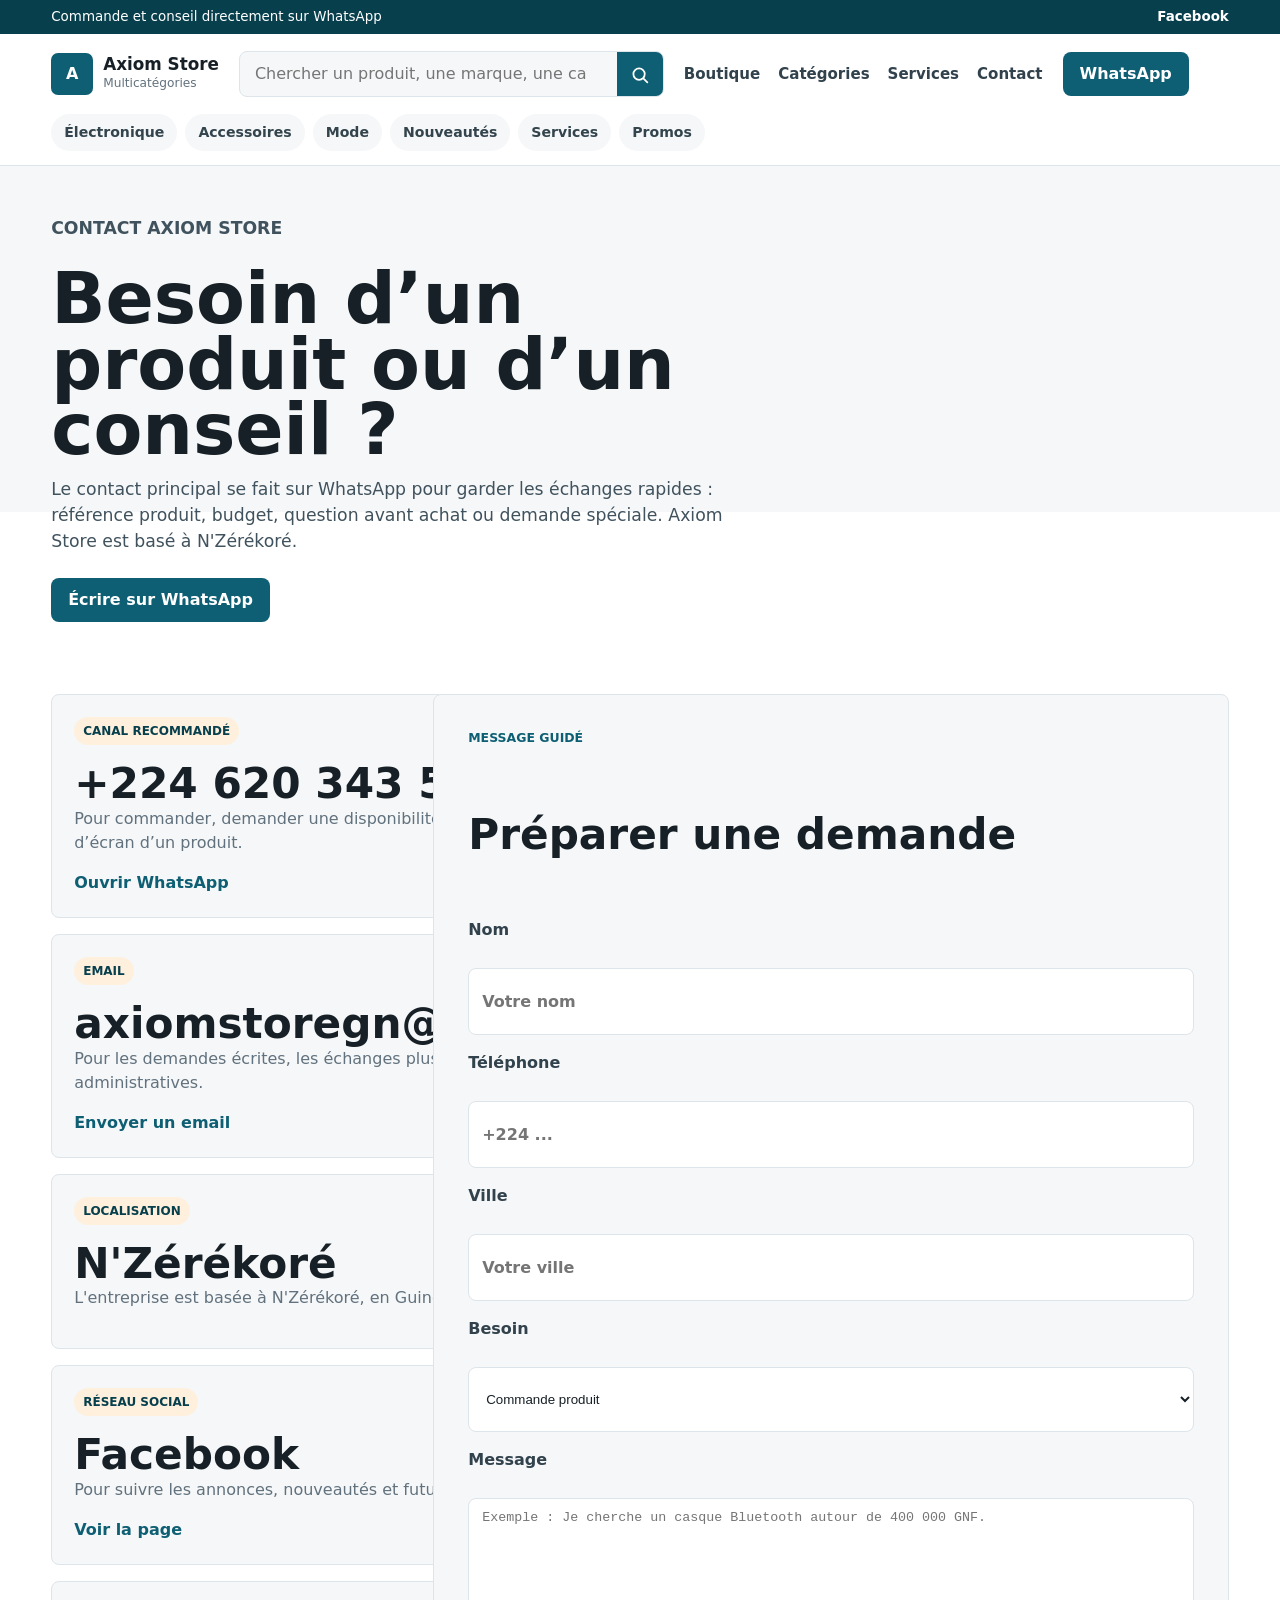
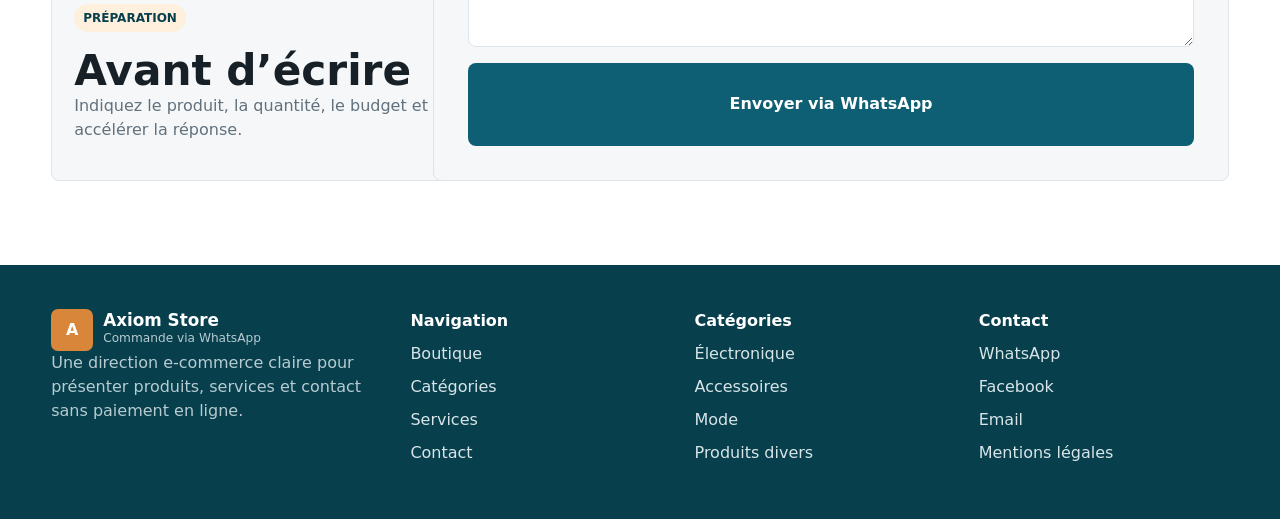
<file: contact/index.html>
<!doctype html>
<html lang="fr">
  <head>
    <meta charset="UTF-8" />
    <meta name="viewport" content="width=device-width, initial-scale=1.0" />
    <meta
      name="description"
      content="Contact Axiom Store : commande et conseil client via WhatsApp, Facebook et formulaire de demande."
    />
    <title>Contact | Axiom Store</title>
    <link rel="stylesheet" href="../styles.css" />
  </head>
  <body>
    <a class="skip-link" href="#main">Aller au contenu</a>

    <header class="site-header">
      <div class="top-strip">
        <p>Commande et conseil directement sur WhatsApp</p>
        <a href="https://www.facebook.com/" target="_blank" rel="noreferrer">Facebook</a>
      </div>
      <div class="header-main">
        <a class="brand" href="../" aria-label="Axiom Store - accueil">
          <span class="brand-mark">A</span>
          <span><strong>Axiom Store</strong><small>Multicatégories</small></span>
        </a>
        <form class="search-form" role="search" aria-label="Recherche produit" data-site-search>
          <label class="sr-only" for="contact-search">Rechercher un produit</label>
          <input id="contact-search" type="search" placeholder="Chercher un produit, une marque, une catégorie" />
          <button type="submit" aria-label="Lancer la recherche">
            <svg aria-hidden="true" viewBox="0 0 24 24">
              <path d="m21 21-4.3-4.3m1.3-5.2a6.5 6.5 0 1 1-13 0 6.5 6.5 0 0 1 13 0Z" />
            </svg>
          </button>
        </form>
        <nav class="desktop-nav" aria-label="Navigation principale">
          <a href="../boutique/">Boutique</a>
          <a href="../categories/">Catégories</a>
          <a href="../services/">Services</a>
          <a href="../contact/">Contact</a>
        </nav>
        <a class="whatsapp-link" href="https://wa.me/224620343586" target="_blank" rel="noreferrer">WhatsApp</a>
        <button class="menu-toggle" type="button" aria-label="Ouvrir le menu" aria-expanded="false" data-menu-toggle>
          <span></span>
          <span></span>
          <span></span>
        </button>
      </div>
      <div class="category-rail" aria-label="Univers produits">
        <a href="../boutique/?category=%C3%89lectronique">Électronique</a>
        <a href="../boutique/?category=Accessoires">Accessoires</a>
        <a href="../boutique/?category=Mode">Mode</a>
        <a href="../boutique/">Nouveautés</a>
        <a href="../services/">Services</a>
        <a href="../boutique/?q=promo">Promos</a>
      </div>
      <form class="mobile-inline-search" role="search" aria-label="Recherche mobile rapide" data-site-search>
        <label class="sr-only" for="contact-mobile-search">Rechercher un produit</label>
        <input id="contact-mobile-search" type="search" placeholder="Chercher un produit" />
        <button type="submit" aria-label="Lancer la recherche mobile">
          <svg aria-hidden="true" viewBox="0 0 24 24">
            <path d="m21 21-4.3-4.3m1.3-5.2a6.5 6.5 0 1 1-13 0 6.5 6.5 0 0 1 13 0Z" />
          </svg>
        </button>
      </form>
      <div class="mobile-panel" hidden data-mobile-panel>
        <a href="../boutique/">Boutique</a>
        <a href="../categories/">Catégories</a>
        <a href="../services/">Services</a>
        <a href="../about/">À propos</a>
        <a href="../contact/">Contact</a>
        <a class="mobile-whatsapp" href="https://wa.me/224620343586" target="_blank" rel="noreferrer">
          Commander via WhatsApp
        </a>
      </div>
    </header>

    <main id="main">
      <section class="page-hero" aria-labelledby="contact-title">
        <div>
          <p class="eyebrow">Contact Axiom Store</p>
          <h1 id="contact-title">Besoin d’un produit ou d’un conseil ?</h1>
          <p>
            Le contact principal se fait sur WhatsApp pour garder les échanges rapides : référence produit, budget,
            question avant achat ou demande spéciale. Axiom Store est basé à N'Zérékoré.
          </p>
          <a class="button primary" href="https://wa.me/224620343586" target="_blank" rel="noreferrer">
            Écrire sur WhatsApp
          </a>
        </div>
      </section>

      <section class="contact-layout" aria-label="Coordonnées et formulaire">
        <div class="contact-stack">
          <article class="contact-card">
            <span>Canal recommandé</span>
            <h2>+224 620 343 586</h2>
            <p>Pour commander, demander une disponibilité ou envoyer une capture d’écran d’un produit.</p>
            <a href="https://wa.me/224620343586" target="_blank" rel="noreferrer">Ouvrir WhatsApp</a>
          </article>
          <article class="contact-card">
            <span>Email</span>
            <h2>axiomstoregn@gmail.com</h2>
            <p>Pour les demandes écrites, les échanges plus détaillés ou les informations administratives.</p>
            <a href="mailto:axiomstoregn@gmail.com">Envoyer un email</a>
          </article>
          <article class="contact-card">
            <span>Localisation</span>
            <h2>N'Zérékoré</h2>
            <p>L'entreprise est basée à N'Zérékoré, en Guinée.</p>
          </article>
          <article class="contact-card">
            <span>Réseau social</span>
            <h2>Facebook</h2>
            <p>Pour suivre les annonces, nouveautés et futures publications Axiom Store.</p>
            <a href="https://www.facebook.com/" target="_blank" rel="noreferrer">Voir la page</a>
          </article>
          <article class="contact-card">
            <span>Préparation</span>
            <h2>Avant d’écrire</h2>
            <p>Indiquez le produit, la quantité, le budget et la ville concernée pour accélérer la réponse.</p>
          </article>
        </div>

        <form class="contact-form" data-contact-form>
          <p class="eyebrow">Message guidé</p>
          <h2>Préparer une demande</h2>
          <label>
            <span>Nom</span>
            <input name="name" type="text" placeholder="Votre nom" autocomplete="name" />
          </label>
          <label>
            <span>Téléphone</span>
            <input name="phone" type="tel" placeholder="+224 ..." autocomplete="tel" />
          </label>
          <label>
            <span>Ville</span>
            <input name="city" type="text" placeholder="Votre ville" autocomplete="address-level2" />
          </label>
          <label>
            <span>Besoin</span>
            <select name="need">
              <option>Commande produit</option>
              <option>Conseil avant achat</option>
              <option>Recherche d’un produit</option>
              <option>Demande de service</option>
            </select>
          </label>
          <label>
            <span>Message</span>
            <textarea name="message" rows="5" placeholder="Exemple : Je cherche un casque Bluetooth autour de 400 000 GNF."></textarea>
          </label>
          <button class="button primary" type="submit">Envoyer via WhatsApp</button>
        </form>
      </section>
    </main>

    <footer class="site-footer">
      <div>
        <a class="brand footer-brand" href="../">
          <span class="brand-mark">A</span>
          <span><strong>Axiom Store</strong><small>Commande via WhatsApp</small></span>
        </a>
        <p>Une direction e-commerce claire pour présenter produits, services et contact sans paiement en ligne.</p>
      </div>
      <nav aria-label="Liens footer">
        <strong>Navigation</strong>
        <a href="../boutique/">Boutique</a>
        <a href="../categories/">Catégories</a>
        <a href="../services/">Services</a>
        <a href="../contact/">Contact</a>
      </nav>
      <nav aria-label="Catégories footer">
        <strong>Catégories</strong>
        <a href="../boutique/?category=%C3%89lectronique">Électronique</a>
        <a href="../boutique/?category=Accessoires">Accessoires</a>
        <a href="../boutique/?category=Mode">Mode</a>
        <a href="../boutique/">Produits divers</a>
      </nav>
      <nav aria-label="Contact footer">
        <strong>Contact</strong>
        <a href="https://wa.me/224620343586" target="_blank" rel="noreferrer">WhatsApp</a>
        <a href="https://www.facebook.com/" target="_blank" rel="noreferrer">Facebook</a>
        <a href="mailto:axiomstoregn@gmail.com">Email</a>
        <a href="../mentions-legales/">Mentions légales</a>
      </nav>
    </footer>

    <script src="../site.js"></script>
  </body>
</html>
</file>
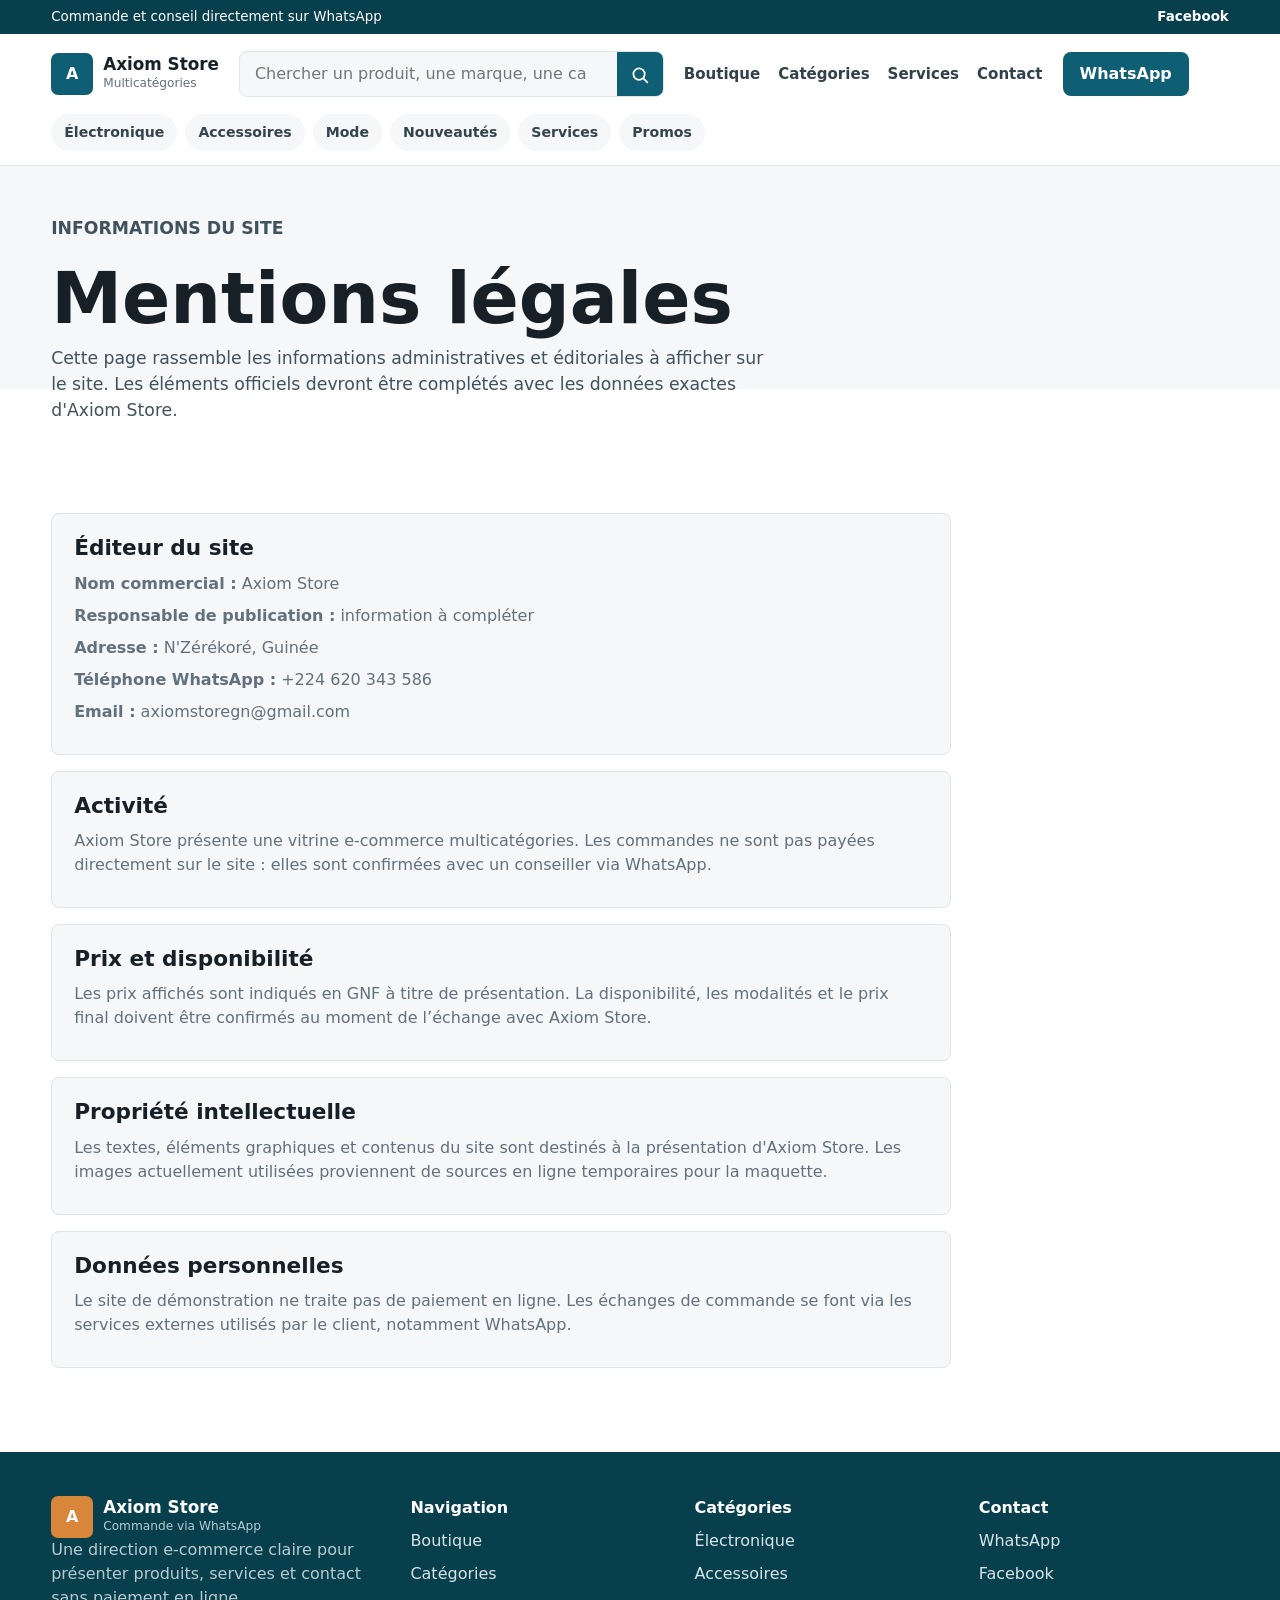
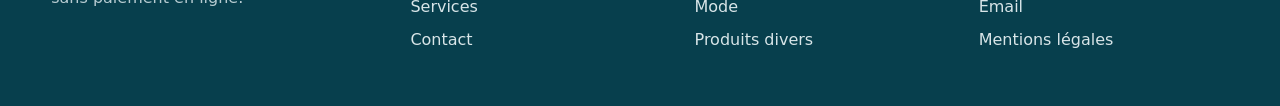
<file: mentions-legales/index.html>
<!doctype html>
<html lang="fr">
  <head>
    <meta charset="UTF-8" />
    <meta name="viewport" content="width=device-width, initial-scale=1.0" />
    <meta name="description" content="Mentions légales et informations éditoriales du site Axiom Store." />
    <title>Mentions légales | Axiom Store</title>
    <link rel="stylesheet" href="../styles.css" />
  </head>
  <body>
    <a class="skip-link" href="#main">Aller au contenu</a>

    <header class="site-header">
      <div class="top-strip">
        <p>Commande et conseil directement sur WhatsApp</p>
        <a href="https://www.facebook.com/" target="_blank" rel="noreferrer">Facebook</a>
      </div>
      <div class="header-main">
        <a class="brand" href="../" aria-label="Axiom Store - accueil">
          <span class="brand-mark">A</span>
          <span><strong>Axiom Store</strong><small>Multicatégories</small></span>
        </a>
        <form class="search-form" role="search" aria-label="Recherche produit" data-site-search>
          <label class="sr-only" for="legal-search">Rechercher un produit</label>
          <input id="legal-search" type="search" placeholder="Chercher un produit, une marque, une catégorie" />
          <button type="submit" aria-label="Lancer la recherche">
            <svg aria-hidden="true" viewBox="0 0 24 24">
              <path d="m21 21-4.3-4.3m1.3-5.2a6.5 6.5 0 1 1-13 0 6.5 6.5 0 0 1 13 0Z" />
            </svg>
          </button>
        </form>
        <nav class="desktop-nav" aria-label="Navigation principale">
          <a href="../boutique/">Boutique</a>
          <a href="../categories/">Catégories</a>
          <a href="../services/">Services</a>
          <a href="../contact/">Contact</a>
        </nav>
        <a class="whatsapp-link" href="https://wa.me/224620343586" target="_blank" rel="noreferrer">WhatsApp</a>
        <button class="menu-toggle" type="button" aria-label="Ouvrir le menu" aria-expanded="false" data-menu-toggle>
          <span></span>
          <span></span>
          <span></span>
        </button>
      </div>
      <div class="category-rail" aria-label="Univers produits">
        <a href="../boutique/?category=%C3%89lectronique">Électronique</a>
        <a href="../boutique/?category=Accessoires">Accessoires</a>
        <a href="../boutique/?category=Mode">Mode</a>
        <a href="../boutique/">Nouveautés</a>
        <a href="../services/">Services</a>
        <a href="../boutique/?q=promo">Promos</a>
      </div>
      <form class="mobile-inline-search" role="search" aria-label="Recherche mobile rapide" data-site-search>
        <label class="sr-only" for="legal-mobile-search">Rechercher un produit</label>
        <input id="legal-mobile-search" type="search" placeholder="Chercher un produit" />
        <button type="submit" aria-label="Lancer la recherche mobile">
          <svg aria-hidden="true" viewBox="0 0 24 24">
            <path d="m21 21-4.3-4.3m1.3-5.2a6.5 6.5 0 1 1-13 0 6.5 6.5 0 0 1 13 0Z" />
          </svg>
        </button>
      </form>
      <div class="mobile-panel" hidden data-mobile-panel>
        <a href="../boutique/">Boutique</a>
        <a href="../categories/">Catégories</a>
        <a href="../services/">Services</a>
        <a href="../about/">À propos</a>
        <a href="../contact/">Contact</a>
        <a class="mobile-whatsapp" href="https://wa.me/224620343586" target="_blank" rel="noreferrer">
          Commander via WhatsApp
        </a>
      </div>
    </header>

    <main id="main">
      <section class="page-hero" aria-labelledby="legal-title">
        <div>
          <p class="eyebrow">Informations du site</p>
          <h1 id="legal-title">Mentions légales</h1>
          <p>
            Cette page rassemble les informations administratives et éditoriales à afficher sur le site. Les éléments
            officiels devront être complétés avec les données exactes d'Axiom Store.
          </p>
        </div>
      </section>

      <section class="legal-content" aria-label="Mentions légales détaillées">
        <article class="legal-block">
          <h2>Éditeur du site</h2>
          <p><strong>Nom commercial :</strong> Axiom Store</p>
          <p><strong>Responsable de publication :</strong> information à compléter</p>
          <p><strong>Adresse :</strong> N'Zérékoré, Guinée</p>
          <p><strong>Téléphone WhatsApp :</strong> +224 620 343 586</p>
          <p><strong>Email :</strong> axiomstoregn@gmail.com</p>
        </article>

        <article class="legal-block">
          <h2>Activité</h2>
          <p>
            Axiom Store présente une vitrine e-commerce multicatégories. Les commandes ne sont pas payées directement
            sur le site : elles sont confirmées avec un conseiller via WhatsApp.
          </p>
        </article>

        <article class="legal-block">
          <h2>Prix et disponibilité</h2>
          <p>
            Les prix affichés sont indiqués en GNF à titre de présentation. La disponibilité, les modalités et le prix
            final doivent être confirmés au moment de l’échange avec Axiom Store.
          </p>
        </article>

        <article class="legal-block">
          <h2>Propriété intellectuelle</h2>
          <p>
            Les textes, éléments graphiques et contenus du site sont destinés à la présentation d'Axiom Store. Les images
            actuellement utilisées proviennent de sources en ligne temporaires pour la maquette.
          </p>
        </article>

        <article class="legal-block">
          <h2>Données personnelles</h2>
          <p>
            Le site de démonstration ne traite pas de paiement en ligne. Les échanges de commande se font via les
            services externes utilisés par le client, notamment WhatsApp.
          </p>
        </article>
      </section>
    </main>

    <footer class="site-footer">
      <div>
        <a class="brand footer-brand" href="../">
          <span class="brand-mark">A</span>
          <span><strong>Axiom Store</strong><small>Commande via WhatsApp</small></span>
        </a>
        <p>Une direction e-commerce claire pour présenter produits, services et contact sans paiement en ligne.</p>
      </div>
      <nav aria-label="Liens footer">
        <strong>Navigation</strong>
        <a href="../boutique/">Boutique</a>
        <a href="../categories/">Catégories</a>
        <a href="../services/">Services</a>
        <a href="../contact/">Contact</a>
      </nav>
      <nav aria-label="Catégories footer">
        <strong>Catégories</strong>
        <a href="../boutique/?category=%C3%89lectronique">Électronique</a>
        <a href="../boutique/?category=Accessoires">Accessoires</a>
        <a href="../boutique/?category=Mode">Mode</a>
        <a href="../boutique/">Produits divers</a>
      </nav>
      <nav aria-label="Contact footer">
        <strong>Contact</strong>
        <a href="https://wa.me/224620343586" target="_blank" rel="noreferrer">WhatsApp</a>
        <a href="https://www.facebook.com/" target="_blank" rel="noreferrer">Facebook</a>
        <a href="mailto:axiomstoregn@gmail.com">Email</a>
        <a href="../mentions-legales/">Mentions légales</a>
      </nav>
    </footer>

    <script src="../site.js"></script>
  </body>
</html>
</file>
<file: styles.css>
:root {
  --ink: #172026;
  --muted: #61717d;
  --line: #dde5ea;
  --surface: #f5f7f8;
  --surface-strong: #eaf0f3;
  --brand: #0e5f73;
  --brand-dark: #073f4d;
  --accent: #d8873a;
  --accent-soft: #fff0dd;
  --white: #ffffff;
  --shadow: 0 18px 50px rgba(18, 32, 38, 0.14);
  --max: 100%;
  --page-x: clamp(16px, 4vw, 72px);
  --radius: 8px;
}

* {
  box-sizing: border-box;
}

[hidden] {
  display: none !important;
}

html {
  scroll-behavior: smooth;
}

body {
  margin: 0;
  color: var(--ink);
  background: var(--white);
  font-family:
    Inter, ui-sans-serif, system-ui, -apple-system, BlinkMacSystemFont, "Segoe UI", sans-serif;
  line-height: 1.5;
}

img {
  display: block;
  max-width: 100%;
}

a {
  color: inherit;
  text-decoration: none;
}

button,
input {
  font: inherit;
}

:focus-visible {
  outline: 3px solid rgba(216, 135, 58, 0.58);
  outline-offset: 3px;
}

.skip-link,
.sr-only {
  position: absolute;
  width: 1px;
  height: 1px;
  padding: 0;
  margin: -1px;
  overflow: hidden;
  clip: rect(0, 0, 0, 0);
  white-space: nowrap;
  border: 0;
}

.skip-link:focus {
  z-index: 20;
  width: auto;
  height: auto;
  margin: 12px;
  padding: 10px 14px;
  clip: auto;
  color: var(--white);
  background: var(--brand-dark);
}

.site-header {
  position: sticky;
  top: 0;
  z-index: 10;
  background: rgba(255, 255, 255, 0.96);
  border-bottom: 1px solid var(--line);
  backdrop-filter: blur(14px);
}

.top-strip {
  display: flex;
  justify-content: space-between;
  gap: 18px;
  padding: 7px var(--page-x);
  color: var(--white);
  background: var(--brand-dark);
  font-size: 0.84rem;
}

.top-strip p {
  margin: 0;
}

.top-strip a {
  font-weight: 700;
}

.header-main {
  display: grid;
  grid-template-columns: auto minmax(280px, 1fr) auto auto auto auto;
  align-items: center;
  gap: 20px;
  max-width: var(--max);
  margin: 0 auto;
  padding: 17px var(--page-x);
}

.brand {
  display: inline-flex;
  align-items: center;
  gap: 10px;
  min-width: max-content;
}

.brand-mark {
  display: grid;
  width: 42px;
  height: 42px;
  place-items: center;
  color: var(--white);
  background: var(--brand);
  border-radius: 7px;
  font-weight: 900;
}

.brand strong,
.brand small {
  display: block;
}

.brand strong {
  font-size: 1.05rem;
  line-height: 1.05;
}

.brand small {
  color: var(--muted);
  font-size: 0.76rem;
}

.search-form,
.mobile-inline-search,
.mobile-search {
  display: flex;
  min-height: 46px;
  overflow: hidden;
  background: var(--surface);
  border: 1px solid var(--line);
  border-radius: var(--radius);
}

.search-form input,
.mobile-inline-search input,
.mobile-search input {
  width: 100%;
  min-width: 0;
  padding: 0 15px;
  border: 0;
  background: transparent;
  color: var(--ink);
}

.search-form button,
.mobile-inline-search button {
  display: grid;
  width: 50px;
  place-items: center;
  color: var(--white);
  cursor: pointer;
  background: var(--brand);
  border: 0;
}

.search-form svg,
.mobile-inline-search svg {
  width: 21px;
  fill: none;
  stroke: currentColor;
  stroke-width: 2;
  stroke-linecap: round;
}

.desktop-nav {
  display: flex;
  align-items: center;
  gap: 18px;
  color: #31424c;
  font-size: 0.94rem;
  font-weight: 700;
}

.desktop-nav a,
.category-rail a,
.site-footer a {
  transition:
    color 160ms ease,
    background 160ms ease,
    transform 160ms ease;
}

.desktop-nav a:hover,
.category-rail a:hover,
.site-footer a:hover {
  color: var(--brand);
}

.whatsapp-link,
.button {
  display: inline-flex;
  min-height: 44px;
  align-items: center;
  justify-content: center;
  gap: 9px;
  padding: 0 17px;
  border-radius: var(--radius);
  border: 0;
  cursor: pointer;
  font-weight: 800;
  transition:
    transform 180ms ease,
    box-shadow 180ms ease,
    background 180ms ease;
}

.whatsapp-link,
.button.primary {
  color: var(--white);
  background: var(--brand);
}

.cart-toggle,
.mobile-cart-button {
  display: inline-flex;
  min-height: 44px;
  align-items: center;
  justify-content: center;
  gap: 9px;
  padding: 0 14px;
  color: var(--brand-dark);
  cursor: pointer;
  background: var(--surface);
  border: 1px solid var(--line);
  border-radius: var(--radius);
  font-weight: 850;
}

.cart-toggle strong,
.mobile-cart-button strong {
  display: grid;
  min-width: 24px;
  height: 24px;
  place-items: center;
  padding: 0 6px;
  color: var(--white);
  background: var(--brand);
  border-radius: 999px;
  font-size: 0.78rem;
}

.mobile-cart-button {
  width: 100%;
}

.button.secondary {
  color: var(--brand-dark);
  background: var(--white);
  border: 1px solid var(--line);
}

.button.light {
  color: var(--brand-dark);
  background: var(--white);
}

.whatsapp-link:hover,
.button:hover {
  transform: translateY(-2px);
  box-shadow: 0 12px 28px rgba(18, 32, 38, 0.14);
}

.menu-toggle {
  display: none;
  width: 46px;
  height: 44px;
  place-items: center;
  padding: 10px;
  cursor: pointer;
  background: var(--surface);
  border: 1px solid var(--line);
  border-radius: var(--radius);
}

.menu-toggle span {
  display: block;
  width: 20px;
  height: 2px;
  margin: 3px auto;
  background: var(--ink);
}

.category-rail {
  display: flex;
  gap: 8px;
  max-width: var(--max);
  margin: 0 auto;
  padding: 0 var(--page-x) 14px;
  overflow-x: auto;
  scrollbar-width: none;
}

.category-rail a {
  min-width: max-content;
  padding: 8px 13px;
  color: #33444d;
  background: var(--surface);
  border-radius: 999px;
  font-size: 0.88rem;
  font-weight: 750;
}

.mobile-inline-search {
  display: none;
  margin: 0 16px 12px;
}

.mobile-panel {
  display: grid;
  gap: 14px;
  padding: 0 var(--page-x) 22px;
  border-top: 1px solid var(--line);
}

.mobile-panel a {
  padding: 8px 0;
  font-weight: 760;
}

.mobile-whatsapp {
  display: inline-flex;
  justify-content: center;
  padding: 13px 16px !important;
  color: var(--white);
  background: var(--brand);
  border-radius: var(--radius);
}

.section,
.hero-announcement,
.hero-section,
.quick-trust,
.editorial-band,
.whatsapp-section,
.construction-shell,
.site-footer {
  max-width: var(--max);
  margin-right: auto;
  margin-left: auto;
}

.hero-announcement {
  display: flex;
  gap: 12px;
  align-items: center;
  margin-top: 22px;
  padding: 12px var(--page-x);
  color: var(--brand-dark);
  background: var(--accent-soft);
  border-top: 1px solid rgba(216, 135, 58, 0.26);
  border-bottom: 1px solid rgba(216, 135, 58, 0.26);
}

.hero-announcement strong {
  min-width: max-content;
  font-size: 0.82rem;
  font-weight: 950;
  text-transform: uppercase;
}

.hero-announcement span {
  color: #4f4132;
  font-size: 0.95rem;
}

.hero-section {
  display: grid;
  grid-template-columns: minmax(0, 0.92fr) minmax(360px, 1.08fr);
  gap: clamp(32px, 5vw, 64px);
  align-items: center;
  padding: clamp(34px, 6vw, 68px) var(--page-x) 50px;
}

.eyebrow {
  margin: 0 0 10px;
  color: var(--brand);
  font-size: 0.78rem;
  font-weight: 900;
  letter-spacing: 0;
  text-transform: uppercase;
}

h1,
h2,
h3,
p {
  margin-top: 0;
}

h1 {
  max-width: 720px;
  margin-bottom: 14px;
  font-size: clamp(3.2rem, 8vw, 6rem);
  line-height: 0.92;
  letter-spacing: 0;
}

#hero-title {
  max-width: 820px;
  font-size: clamp(2.65rem, 5.4vw, 5rem);
  line-height: 0.98;
}

h2 {
  margin-bottom: 0;
  font-size: clamp(1.75rem, 3.3vw, 2.75rem);
  line-height: 1.08;
  letter-spacing: 0;
}

h3 {
  margin-bottom: 8px;
  font-size: 1.08rem;
  line-height: 1.25;
}

.hero-lede {
  max-width: 620px;
  margin-bottom: 26px;
  color: #40525d;
  font-size: clamp(1.03rem, 2vw, 1.2rem);
}

.hero-actions {
  display: flex;
  flex-wrap: wrap;
  gap: 12px;
}

.hero-proof {
  display: flex;
  flex-wrap: wrap;
  gap: 8px;
  padding: 0;
  margin: 18px 0 0;
  list-style: none;
}

.hero-proof li {
  padding: 7px 10px;
  color: var(--brand-dark);
  background: var(--surface);
  border: 1px solid var(--line);
  border-radius: 999px;
  font-size: 0.84rem;
  font-weight: 800;
}

.hero-showcase {
  display: grid;
  grid-template-columns: 1.1fr 0.9fr;
  grid-template-rows: repeat(2, minmax(0, 1fr));
  gap: 14px;
  height: clamp(260px, 24vw, 330px);
}

.showcase-card {
  position: relative;
  min-height: 0;
  overflow: hidden;
  background: var(--surface);
  border-radius: var(--radius);
  box-shadow: var(--shadow);
}

.showcase-large {
  grid-row: 1 / span 2;
}

.showcase-card::after,
.category-tile::after,
.editorial-band::after {
  position: absolute;
  inset: 0;
  content: "";
  background: linear-gradient(180deg, rgba(0, 0, 0, 0) 35%, rgba(6, 24, 30, 0.68));
}

.showcase-card img,
.category-tile img,
.editorial-band img {
  width: 100%;
  height: 100%;
  object-fit: cover;
}

.showcase-card div {
  position: absolute;
  right: 16px;
  bottom: 16px;
  left: 16px;
  z-index: 1;
  color: var(--white);
}

.showcase-card span {
  display: block;
  margin-bottom: 3px;
  color: #e6f2f5;
  font-size: 0.8rem;
  font-weight: 800;
  text-transform: uppercase;
}

.showcase-card strong {
  font-size: clamp(1.05rem, 2vw, 1.45rem);
  line-height: 1.12;
}

.quick-trust {
  display: grid;
  grid-template-columns: repeat(3, 1fr);
  gap: 1px;
  overflow: hidden;
  padding: 0 var(--page-x);
}

.quick-trust div {
  min-height: 98px;
  padding: 22px;
  background: var(--surface);
}

.quick-trust strong,
.quick-trust span {
  display: block;
}

.quick-trust strong {
  margin-bottom: 4px;
}

.quick-trust span {
  color: var(--muted);
  font-size: 0.94rem;
}

.section {
  padding: clamp(58px, 8vw, 96px) var(--page-x);
}

.section-heading {
  display: grid;
  grid-template-columns: 1fr auto;
  gap: 18px 28px;
  align-items: end;
  margin-bottom: 28px;
}

.section-heading .eyebrow {
  grid-column: 1 / -1;
  margin-bottom: -8px;
}

.section-heading a {
  color: var(--brand);
  font-weight: 850;
}

.category-grid {
  display: grid;
  grid-template-columns: 1.1fr 1fr 1fr;
  grid-auto-rows: clamp(118px, 11vw, 150px);
  gap: 14px;
}

.category-tile {
  position: relative;
  min-height: 118px;
  overflow: hidden;
  background: var(--surface);
  border-radius: var(--radius);
}

.category-tile:hover img,
.showcase-card:hover img {
  transform: scale(1.04);
}

.category-tile img,
.showcase-card img {
  transition: transform 350ms ease;
}

.category-tile.tall {
  grid-row: span 2;
}

.category-tile.wide {
  grid-column: span 2;
}

.category-tile span {
  position: absolute;
  bottom: 16px;
  left: 16px;
  z-index: 1;
  color: var(--white);
  font-size: 1.1rem;
  font-weight: 900;
}

.products-section {
  background: linear-gradient(180deg, var(--surface) 0, var(--surface) 74%, var(--white) 74%);
  max-width: none;
}

.products-section > * {
  max-width: var(--max);
  margin-right: auto;
  margin-left: auto;
}

.product-grid {
  display: grid;
  grid-template-columns: repeat(4, 1fr);
  gap: 16px;
}

.product-card {
  display: grid;
  grid-template-rows: 210px 1fr;
  overflow: hidden;
  background: var(--white);
  border: 1px solid var(--line);
  border-radius: var(--radius);
  transition:
    transform 180ms ease,
    box-shadow 180ms ease,
    border-color 180ms ease;
}

.product-card:hover {
  transform: translateY(-4px);
  border-color: rgba(14, 95, 115, 0.3);
  box-shadow: var(--shadow);
}

.product-card.in-cart {
  border-color: rgba(14, 95, 115, 0.52);
  box-shadow: 0 14px 34px rgba(14, 95, 115, 0.12);
}

.product-image {
  position: relative;
  overflow: hidden;
  background: var(--surface-strong);
}

.product-image img {
  width: 100%;
  height: 100%;
  object-fit: cover;
}

.badge {
  position: absolute;
  top: 12px;
  left: 12px;
  padding: 5px 9px;
  color: var(--brand-dark);
  background: var(--accent-soft);
  border-radius: 999px;
  font-size: 0.73rem;
  font-weight: 900;
  text-transform: uppercase;
}

.cart-product-pill {
  position: absolute;
  top: 12px;
  right: 12px;
  max-width: calc(100% - 24px);
  padding: 5px 9px;
  color: var(--white);
  background: var(--brand);
  border-radius: 999px;
  font-size: 0.73rem;
  font-weight: 900;
  text-transform: uppercase;
  box-shadow: 0 10px 22px rgba(6, 24, 30, 0.22);
}

.product-body {
  display: grid;
  gap: 10px;
  padding: 16px;
}

.product-category {
  color: var(--muted);
  font-size: 0.8rem;
  font-weight: 800;
  text-transform: uppercase;
}

.price-row {
  display: flex;
  flex-wrap: wrap;
  gap: 8px;
  align-items: baseline;
}

.price {
  color: var(--brand-dark);
  font-size: 1.14rem;
  font-weight: 950;
}

.old-price {
  color: #8b9aa3;
  font-size: 0.88rem;
  text-decoration: line-through;
}

.product-card .button {
  width: 100%;
  min-height: 40px;
  margin-top: 4px;
  font-size: 0.92rem;
}

.product-card .cart-added-button {
  color: var(--white);
  background: var(--brand);
  border-color: var(--brand);
}

.editorial-band {
  position: relative;
  display: grid;
  grid-template-columns: minmax(0, 0.88fr) minmax(340px, 1.12fr);
  gap: 34px;
  align-items: center;
  min-height: 370px;
  overflow: hidden;
  margin-top: 22px;
  margin-bottom: 22px;
  color: var(--white);
  background: var(--brand-dark);
  border-radius: var(--radius);
}

.editorial-band div {
  position: relative;
  z-index: 1;
  padding: clamp(28px, 5vw, 54px);
}

.editorial-band .eyebrow {
  color: #f4c28b;
}

.editorial-band p {
  max-width: 560px;
  color: #e1edf0;
}

.editorial-band img {
  min-height: 370px;
}

.editorial-band::after {
  left: 52%;
  background: linear-gradient(90deg, rgba(7, 63, 77, 0.4), rgba(7, 63, 77, 0.05));
}

.trend-grid,
.service-list {
  display: grid;
  grid-template-columns: repeat(3, 1fr);
  gap: 16px;
}

.trend-grid article,
.service-list article {
  padding: 22px;
  background: var(--surface);
  border-radius: var(--radius);
}

.trend-grid span {
  display: inline-flex;
  margin-bottom: 16px;
  padding: 5px 9px;
  color: var(--brand-dark);
  background: var(--accent-soft);
  border-radius: 999px;
  font-size: 0.75rem;
  font-weight: 900;
  text-transform: uppercase;
}

.trend-grid p,
.service-list p {
  color: var(--muted);
}

.trend-grid a {
  color: var(--brand);
  font-weight: 850;
}

.services-section {
  padding-top: 30px;
}

.whatsapp-section {
  display: grid;
  grid-template-columns: minmax(0, 1fr) minmax(260px, 0.9fr) auto;
  gap: 28px;
  align-items: center;
  margin-bottom: 78px;
  padding: 30px var(--page-x);
  background: var(--surface);
  border-radius: var(--radius);
}

.whatsapp-section p {
  max-width: 560px;
  margin-bottom: 0;
  color: var(--muted);
}

.whatsapp-section ol {
  display: grid;
  gap: 10px;
  padding: 0;
  margin: 0;
  list-style: none;
}

.whatsapp-section li {
  display: flex;
  gap: 10px;
  align-items: center;
  min-height: 42px;
}

.whatsapp-section li strong {
  display: grid;
  width: 32px;
  height: 32px;
  place-items: center;
  color: var(--white);
  background: var(--brand);
  border-radius: 50%;
}

.shop-hero {
  display: grid;
  grid-template-columns: minmax(0, 1fr) minmax(280px, 0.42fr);
  gap: 24px;
  align-items: end;
  max-width: var(--max);
  margin: 0 auto;
  padding: clamp(42px, 6vw, 72px) var(--page-x) 34px;
  background: linear-gradient(180deg, var(--surface) 0, var(--surface) 62%, var(--white) 62%);
}

.shop-hero h1 {
  margin-bottom: 12px;
  font-size: clamp(3rem, 7vw, 5.6rem);
}

.shop-hero p {
  max-width: 760px;
  margin-bottom: 0;
  color: #40525d;
  font-size: 1.06rem;
}

.shop-hero-panel {
  padding: 22px;
  background: var(--white);
  border: 1px solid var(--line);
  border-radius: var(--radius);
  box-shadow: var(--shadow);
}

.shop-hero-panel strong,
.shop-hero-panel span {
  display: block;
}

.shop-hero-panel span {
  margin-top: 6px;
  color: var(--muted);
  font-size: 0.95rem;
}

.shop-layout {
  display: grid;
  grid-template-columns: 260px minmax(0, 1fr);
  gap: 24px;
  align-items: start;
  max-width: var(--max);
  margin: 0 auto;
  padding: 34px var(--page-x) 84px;
}

.shop-sidebar {
  position: sticky;
  top: 150px;
  display: grid;
  gap: 16px;
}

.filter-block {
  padding: 18px;
  background: var(--surface);
  border: 1px solid var(--line);
  border-radius: var(--radius);
}

.filter-block h2 {
  margin-bottom: 12px;
  font-size: 1rem;
}

.filter-block p {
  margin-bottom: 14px;
  color: var(--muted);
  font-size: 0.94rem;
}

.filter-block .button {
  width: 100%;
}

.filter-list {
  display: grid;
  gap: 8px;
}

.filter-list button {
  min-height: 40px;
  padding: 0 12px;
  color: #31424c;
  text-align: left;
  cursor: pointer;
  background: var(--white);
  border: 1px solid var(--line);
  border-radius: var(--radius);
  font-weight: 800;
  transition:
    color 160ms ease,
    background 160ms ease,
    border-color 160ms ease;
}

.filter-list button:hover,
.filter-list button.active {
  color: var(--white);
  background: var(--brand);
  border-color: var(--brand);
}

.shop-results {
  min-width: 0;
}

.shop-toolbar {
  display: flex;
  gap: 18px;
  align-items: end;
  justify-content: space-between;
  margin-bottom: 18px;
}

.shop-toolbar h2 {
  font-size: clamp(1.9rem, 3vw, 2.8rem);
}

.shop-toolbar [data-result-count] {
  display: block;
  margin-top: 4px;
  color: var(--muted);
  font-weight: 750;
}

.shop-toolbar label {
  display: grid;
  gap: 6px;
  min-width: 190px;
  color: var(--muted);
  font-size: 0.86rem;
  font-weight: 850;
}

.shop-toolbar select {
  min-height: 42px;
  padding: 0 12px;
  color: var(--ink);
  background: var(--white);
  border: 1px solid var(--line);
  border-radius: var(--radius);
}

.shop-product-grid {
  grid-template-columns: repeat(4, minmax(0, 1fr));
}

.shop-product-grid .product-card {
  grid-template-rows: 188px 1fr;
}

.empty-state {
  padding: 28px;
  background: var(--surface);
  border: 1px dashed var(--line);
  border-radius: var(--radius);
}

.empty-state h3 {
  margin-bottom: 4px;
}

.empty-state p {
  margin-bottom: 0;
  color: var(--muted);
}

body.cart-open {
  overflow: hidden;
}

.cart-backdrop {
  position: fixed;
  inset: 0;
  z-index: 30;
  background: rgba(6, 24, 30, 0.44);
}

.cart-drawer {
  position: fixed;
  top: 0;
  right: 0;
  z-index: 31;
  display: grid;
  grid-template-rows: auto minmax(0, 1fr) auto auto;
  width: min(460px, calc(100vw - 24px));
  height: 100dvh;
  overflow: hidden;
  background: var(--white);
  box-shadow: -24px 0 54px rgba(18, 32, 38, 0.22);
}

.cart-header {
  display: flex;
  gap: 16px;
  align-items: start;
  justify-content: space-between;
  padding: 24px;
  border-bottom: 1px solid var(--line);
}

.cart-header h2 {
  font-size: 2rem;
}

.cart-close {
  min-height: 38px;
  padding: 0 12px;
  color: var(--brand-dark);
  cursor: pointer;
  background: var(--surface);
  border: 1px solid var(--line);
  border-radius: var(--radius);
  font-weight: 850;
}

.cart-items {
  display: grid;
  align-content: start;
  gap: 14px;
  padding: 18px;
  overflow-y: auto;
}

.cart-item {
  display: grid;
  grid-template-columns: 76px minmax(0, 1fr);
  gap: 14px;
  padding: 12px;
  background: var(--surface);
  border: 1px solid var(--line);
  border-radius: var(--radius);
}

.cart-item img {
  width: 76px;
  height: 76px;
  object-fit: cover;
  border-radius: var(--radius);
}

.cart-item span {
  color: var(--brand);
  font-size: 0.75rem;
  font-weight: 900;
  text-transform: uppercase;
}

.cart-item h3 {
  margin: 3px 0 5px;
  font-size: 1rem;
}

.cart-item p {
  margin-bottom: 10px;
  color: var(--muted);
  font-size: 0.9rem;
}

.cart-item-controls {
  display: flex;
  flex-wrap: wrap;
  gap: 7px;
  align-items: center;
}

.cart-item-controls button {
  min-height: 32px;
  padding: 0 10px;
  color: var(--brand-dark);
  cursor: pointer;
  background: var(--white);
  border: 1px solid var(--line);
  border-radius: var(--radius);
  font-weight: 850;
}

.cart-item-controls strong {
  display: grid;
  min-width: 32px;
  height: 32px;
  place-items: center;
  color: var(--white);
  background: var(--brand);
  border-radius: var(--radius);
}

.cart-empty {
  align-self: start;
  margin: 18px;
  padding: 22px;
  background: var(--surface);
  border: 1px dashed var(--line);
  border-radius: var(--radius);
}

.cart-empty p {
  margin-bottom: 0;
  color: var(--muted);
}

.cart-summary {
  display: grid;
  gap: 12px;
  padding: 18px;
  border-top: 1px solid var(--line);
}

.cart-total-row {
  display: flex;
  align-items: center;
  justify-content: space-between;
  gap: 18px;
}

.cart-total-row span {
  color: var(--muted);
  font-weight: 800;
}

.cart-total-row strong {
  color: var(--brand-dark);
  font-size: 1.2rem;
  font-weight: 950;
}

.cart-whatsapp[aria-disabled="true"] {
  pointer-events: none;
  opacity: 0.55;
}

.cart-toast {
  position: fixed;
  right: var(--page-x);
  bottom: 22px;
  z-index: 32;
  max-width: min(360px, calc(100vw - 32px));
  padding: 12px 16px;
  color: var(--white);
  background: var(--brand-dark);
  border-radius: var(--radius);
  box-shadow: var(--shadow);
  font-weight: 850;
}

.page-hero {
  max-width: var(--max);
  margin: 0 auto;
  padding: clamp(28px, 4.4vw, 50px) var(--page-x) clamp(24px, 3.4vw, 38px);
  background: linear-gradient(180deg, var(--surface) 0, var(--surface) 70%, var(--white) 70%);
}

.page-hero-with-media {
  display: grid;
  grid-template-columns: minmax(0, 0.9fr) minmax(360px, 0.72fr);
  gap: clamp(24px, 4vw, 44px);
  align-items: center;
}

.page-hero h1 {
  margin-bottom: 14px;
  font-size: clamp(2.6rem, 5.6vw, 4.45rem);
}

.page-hero p {
  max-width: 720px;
  margin-bottom: 24px;
  color: #40525d;
  font-size: 1.08rem;
}

.page-hero-media {
  height: clamp(220px, 23vw, 340px);
  margin: 0;
  overflow: hidden;
  background: var(--surface-strong);
  border-radius: var(--radius);
  box-shadow: var(--shadow);
}

.page-hero-media img {
  width: 100%;
  height: 100%;
  object-fit: cover;
}

.compact-section {
  padding-top: clamp(36px, 5vw, 58px);
}

.category-page-grid,
.feature-grid {
  display: grid;
  grid-template-columns: repeat(3, minmax(0, 1fr));
  gap: 16px;
}

.category-page-card {
  display: grid;
  grid-template-rows: 190px auto 1fr;
  gap: 10px;
  overflow: hidden;
  background: var(--white);
  border: 1px solid var(--line);
  border-radius: var(--radius);
  transition:
    transform 180ms ease,
    box-shadow 180ms ease,
    border-color 180ms ease;
}

.category-page-card:hover {
  transform: translateY(-4px);
  border-color: rgba(14, 95, 115, 0.3);
  box-shadow: var(--shadow);
}

.category-page-card img {
  width: 100%;
  height: 100%;
  object-fit: cover;
}

.category-page-card span {
  padding: 0 16px;
  color: var(--brand);
  font-size: 0.78rem;
  font-weight: 900;
  text-transform: uppercase;
}

.category-page-card strong {
  padding: 0 16px 18px;
  font-size: 1.08rem;
  line-height: 1.25;
}

.feature-card,
.contact-card,
.legal-block,
.value-list article {
  padding: 22px;
  background: var(--surface);
  border: 1px solid var(--line);
  border-radius: var(--radius);
}

.feature-card span,
.contact-card span {
  display: inline-flex;
  margin-bottom: 16px;
  padding: 5px 9px;
  color: var(--brand-dark);
  background: var(--accent-soft);
  border-radius: 999px;
  font-size: 0.75rem;
  font-weight: 900;
  text-transform: uppercase;
}

.feature-card p,
.contact-card p,
.value-list p,
.legal-block p,
.split-section p {
  color: var(--muted);
}

.split-section,
.contact-layout,
.legal-content,
.stat-strip,
.info-band {
  max-width: var(--max);
  margin-right: auto;
  margin-left: auto;
}

.split-section {
  display: grid;
  grid-template-columns: minmax(0, 0.82fr) minmax(320px, 1fr);
  gap: 28px;
  align-items: start;
  padding: clamp(42px, 6vw, 74px) var(--page-x);
}

.value-list,
.process-list,
.contact-stack,
.legal-content {
  display: grid;
  gap: 16px;
}

.process-list {
  padding: 0;
  margin: 0;
  list-style: none;
}

.process-list li {
  display: flex;
  gap: 14px;
  align-items: center;
  min-height: 72px;
  padding: 16px;
  background: var(--surface);
  border: 1px solid var(--line);
  border-radius: var(--radius);
}

.process-list strong {
  display: grid;
  width: 36px;
  height: 36px;
  flex: 0 0 36px;
  place-items: center;
  color: var(--white);
  background: var(--brand);
  border-radius: 50%;
}

.info-band {
  display: flex;
  gap: 22px;
  align-items: center;
  justify-content: space-between;
  margin-bottom: 72px;
  padding: 30px var(--page-x);
  color: var(--white);
  background: var(--brand-dark);
}

.info-band .eyebrow {
  color: #f4c28b;
}

.info-band h2 {
  max-width: 800px;
}

.contact-layout {
  display: grid;
  grid-template-columns: minmax(280px, 0.45fr) minmax(0, 1fr);
  gap: 24px;
  padding: 34px var(--page-x) 84px;
}

.contact-card a {
  color: var(--brand);
  font-weight: 850;
}

.contact-form {
  display: grid;
  gap: 16px;
  padding: clamp(22px, 4vw, 34px);
  background: var(--surface);
  border: 1px solid var(--line);
  border-radius: var(--radius);
}

.contact-form h2 {
  margin-bottom: 6px;
}

.contact-form label {
  display: grid;
  gap: 7px;
  color: #31424c;
  font-weight: 800;
}

.contact-form input,
.contact-form select,
.contact-form textarea {
  width: 100%;
  min-height: 46px;
  padding: 11px 13px;
  color: var(--ink);
  background: var(--white);
  border: 1px solid var(--line);
  border-radius: var(--radius);
  resize: vertical;
}

.contact-form textarea {
  min-height: 130px;
}

.legal-content {
  padding: 28px var(--page-x) 84px;
}

.legal-block {
  max-width: 900px;
}

.legal-block h2 {
  margin-bottom: 12px;
  font-size: 1.35rem;
}

.legal-block p {
  margin-bottom: 8px;
}

.stat-strip {
  display: grid;
  grid-template-columns: repeat(3, 1fr);
  gap: 1px;
  overflow: hidden;
  margin-bottom: 72px;
  padding: 0 var(--page-x);
}

.stat-strip div {
  min-height: 124px;
  padding: 24px;
  background: var(--surface);
}

.stat-strip strong,
.stat-strip span {
  display: block;
}

.stat-strip strong {
  color: var(--brand);
  font-size: 2.2rem;
  line-height: 1;
}

.stat-strip span {
  margin-top: 8px;
  color: var(--muted);
  font-weight: 750;
}

.construction-page {
  min-height: 68vh;
  padding: 80px var(--page-x);
  background: var(--surface);
}

.construction-shell {
  max-width: 720px;
  padding: clamp(34px, 6vw, 64px);
  background: var(--white);
  border: 1px solid var(--line);
  border-radius: var(--radius);
}

.construction-shell h1 {
  font-size: clamp(2.2rem, 7vw, 4.5rem);
}

.site-footer {
  display: grid;
  grid-template-columns: 1.3fr repeat(3, 1fr);
  gap: 34px;
  padding: 44px var(--page-x) 54px;
  color: #d8e5e8;
  background: var(--brand-dark);
}

.site-footer p {
  max-width: 360px;
  margin-bottom: 0;
  color: #b7cbd1;
}

.footer-brand .brand-mark {
  background: var(--accent);
}

.footer-brand small {
  color: #b7cbd1;
}

.site-footer nav {
  display: grid;
  align-content: start;
  gap: 9px;
}

.site-footer strong {
  color: var(--white);
}

.site-footer a {
  color: #d8e5e8;
}

@media (max-width: 1040px) {
  .header-main {
    grid-template-columns: auto minmax(220px, 1fr) auto auto auto;
  }

  .desktop-nav {
    display: none;
  }

  .menu-toggle {
    display: block;
  }

  .hero-section,
  .editorial-band,
  .shop-hero,
  .page-hero-with-media,
  .split-section,
  .contact-layout {
    grid-template-columns: 1fr;
  }

  .hero-showcase {
    grid-template-columns: 1fr 1fr;
  }

  .product-grid {
    grid-template-columns: repeat(2, 1fr);
  }

  .shop-layout {
    grid-template-columns: 1fr;
  }

  .shop-sidebar {
    position: static;
    grid-template-columns: 1fr 1fr;
  }

  .category-page-grid,
  .feature-grid {
    grid-template-columns: repeat(2, minmax(0, 1fr));
  }

  .whatsapp-section {
    grid-template-columns: 1fr;
  }
}

@media (max-width: 760px) {
  .top-strip {
    display: none;
  }

  .header-main {
    grid-template-columns: auto 1fr auto auto;
    gap: 12px;
    padding: 13px 16px;
  }

  .search-form,
  .whatsapp-link {
    display: none;
  }

  .cart-toggle {
    min-width: 58px;
    padding: 0 10px;
    font-size: 0.9rem;
  }

  .mobile-inline-search {
    display: flex;
  }

  .brand-mark {
    width: 38px;
    height: 38px;
  }

  .category-rail {
    padding: 0 16px 12px;
  }

  .hero-announcement {
    display: block;
    margin-top: 0;
    padding: 10px 16px;
  }

  .hero-announcement strong,
  .hero-announcement span {
    display: block;
  }

  .hero-announcement span {
    margin-top: 2px;
    font-size: 0.9rem;
  }

  .hero-section {
    padding: 28px 16px 34px;
  }

  .shop-hero {
    padding: 34px 16px 24px;
  }

  .page-hero {
    padding: 28px 16px 24px;
  }

  .page-hero-media {
    height: 210px;
  }

  h1 {
    font-size: clamp(3rem, 17vw, 4.25rem);
  }

  #hero-title {
    font-size: clamp(2.45rem, 11.5vw, 3.4rem);
    line-height: 1;
  }

  .hero-showcase {
    grid-template-columns: 1fr;
    grid-template-rows: none;
    height: auto;
    min-height: auto;
  }

  .showcase-large {
    grid-row: auto;
  }

  .showcase-card {
    min-height: 190px;
  }

  .quick-trust {
    grid-template-columns: 1fr;
    padding: 0 16px;
  }

  .section {
    padding: 56px 16px;
  }

  .shop-layout {
    padding: 28px 16px 58px;
  }

  .shop-sidebar {
    grid-template-columns: 1fr;
  }

  .shop-toolbar {
    display: grid;
    align-items: start;
  }

  .shop-toolbar label {
    min-width: 0;
  }

  .cart-drawer {
    width: min(420px, 100vw);
  }

  .cart-header,
  .cart-items,
  .cart-summary {
    padding-right: 16px;
    padding-left: 16px;
  }

  .category-page-grid,
  .feature-grid,
  .stat-strip {
    grid-template-columns: 1fr;
  }

  .category-page-card {
    grid-template-rows: 180px auto 1fr;
  }

  .split-section,
  .contact-layout,
  .legal-content {
    padding: 36px 16px 58px;
  }

  .info-band {
    display: grid;
    margin-bottom: 54px;
    padding: 26px 16px;
  }

  .info-band .button {
    width: 100%;
  }

  .stat-strip {
    padding: 0 16px;
    margin-bottom: 54px;
  }

  .section-heading {
    grid-template-columns: 1fr;
    margin-bottom: 22px;
  }

  .category-grid {
    grid-template-columns: 1fr;
    grid-auto-rows: 158px;
  }

  .category-tile.tall,
  .category-tile.wide {
    grid-row: auto;
    grid-column: auto;
  }

  .product-grid,
  .trend-grid,
  .service-list {
    grid-template-columns: 1fr;
  }

  .product-card {
    grid-template-rows: 230px 1fr;
  }

  .editorial-band {
    margin: 4px 16px 8px;
  }

  .editorial-band div {
    padding: 28px;
  }

  .editorial-band img {
    min-height: 260px;
  }

  .whatsapp-section {
    margin: 0 16px 54px;
    padding: 26px;
  }

  .site-footer {
    grid-template-columns: 1fr;
    padding: 38px 20px 46px;
  }
}

@media (max-width: 430px) {
  .hero-actions,
  .hero-actions .button,
  .whatsapp-section .button {
    width: 100%;
  }

  .hero-proof {
    display: grid;
    grid-template-columns: 1fr;
  }

  .brand strong {
    font-size: 0.96rem;
  }

  .cart-item {
    grid-template-columns: 64px minmax(0, 1fr);
  }

  .cart-item img {
    width: 64px;
    height: 64px;
  }
}
</file>
